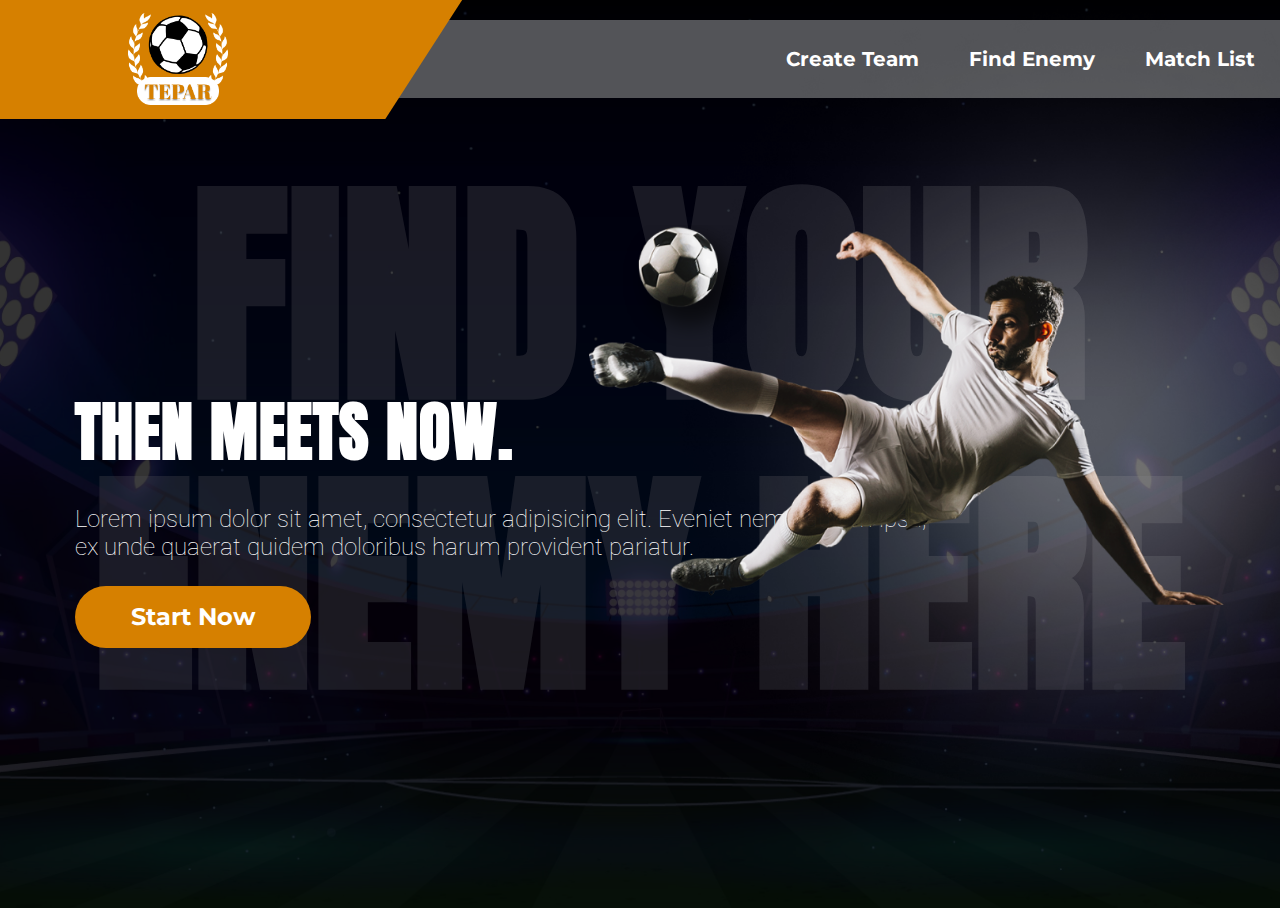
<file: index.html>
<!DOCTYPE html>
<html lang="en">
<head>
  <meta charset="UTF-8">
  <meta http-equiv="X-UA-Compatible" content="IE=edge">
  <meta name="viewport" content="width=device-width, initial-scale=1.0">
  <title>TEPAR</title>
  <link rel="stylesheet" href="./styles/landing.css">
</head>
<body>
  <div class="header">
    <!-- <h1 id="logo" onclick="window.location.href = 'index.html'">TEPAR</h1> -->
    <img src="./assets/landingPages/logo.png" id="logo" onclick="window.location.href = 'index.html'" alt="logo">
    <img src="./assets/landingPages/Rectangle 12.svg" id="shape" alt="">
    <a href="./create.html">Create Team</a>
    <a href="find.html">Find Enemy</a>
    <a href="match.html">Match List</a>
  </div>
  <div class="main">
    <div class="content">
      <h1>THEN MEETS NOW.</h1>
      <p>Lorem ipsum dolor sit amet, consectetur adipisicing elit. Eveniet nemo autem ipsa, <br>ex unde quaerat quidem doloribus harum provident pariatur.</p>
      <button>Start Now</button>
    </div>
  </div>
  <div class="teks">
    <h1>FIND YOUR</h1>
    <h1>ENEMY HERE</h1>
</div>
<img src="./assets/landingPages/player.png" class="player" alt="">
<img src="./assets/landingPages/Ellipse 2.png" class="shades" alt="">
<script src="./script/landing.js"></script>
</body>
</html>
</file>
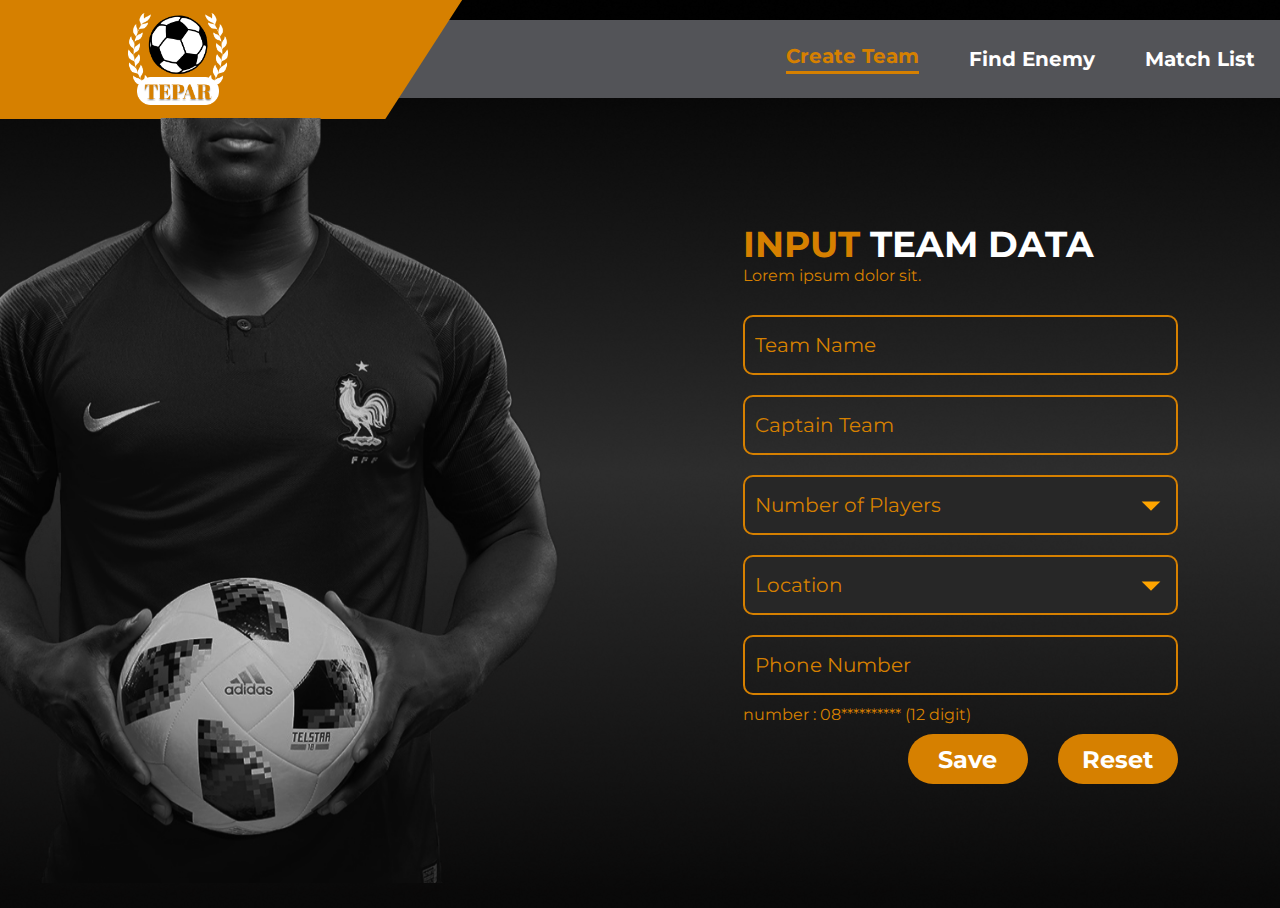
<file: create.html>
<!DOCTYPE html>
<html lang="en">
<head>
  <meta charset="UTF-8">
  <meta http-equiv="X-UA-Compatible" content="IE=edge">
  <meta name="viewport" content="width=device-width, initial-scale=1.0">
  <title>Create Team</title>
  <link rel="stylesheet" href="styles/create.css">
</head>
<body>
  <div class="header">
    <img src="./assets/landingPages/logo.png" id="logo" onclick="window.location.href = 'index.html'" alt="logo">
    <img src="./assets/landingPages/Rectangle 12.svg" id="shape" alt="">
    <a id="active" href="/create.html">Create Team</a>
    <a href="find.html">Find Enemy</a>
    <a href="match.html">Match List</a>
  </div>
  <img src="./assets/mainPages/man.png" id="man" alt="">
  <div class="main">
    <div class="teks">
      <h1><span id="INPUT">INPUT</span> TEAM DATA</h1>
      <p>Lorem ipsum dolor sit.</p>
      <div class="input">
        <input type="text" name="" id="teamName" placeholder="Team Name" maxlength="7">
        <input type="text" name="" id="captName" placeholder="Captain Team" maxlength="7">
        <select name="Number" id="number">
          <option selected disabled id="#number">Number of Players</option>
          <option value="5">5</option>
          <option value="6">6</option>
          <option value="7">7</option>
          <option value="8">8</option>
        </select>
        <select name="location" id="location">
          <option  selected disabled id="location">Location</option>
          <option value="Jakarta Selatan">Jakarta Selatan</option>
          <option value="Jakarta Timur">Jakarta Timur</option>
          <option value="Jakarta Pusat">Jakarta Pusat</option>
          <option value="Jakarta Barat">Jakarta Barat</option>
          <option value="Jakarta Utara">Jakarta Utara</option>
        </select>
        <input name="" id="phone" placeholder="Phone Number " oninput="javascript: if (this.value.length > this.maxLength) this.value = this.value.slice(0, this.maxLength);"
        type = "number"
        maxlength = "12" >
        <p>number : 08********** (12 digit)</p>
        <div class="btn">
          <button id="save">Save</button>
          <button id="reset">Reset</button>
        </div>
      </div>
    </div>
  </div>
  <!-- Notifications Add Team -->
    <div class="complete">
      <div class="img">  
        <img src="./assets/mainPages/check success.png" alt="">
      </div>
      <div class="text-completed">
        <h1>Input Complete</h1>
        <p>Congrats! Your team data successfully done</p>
      </div>
      <div class="btn-find">
        <button>Find Enemy</button>
      </div>
    </div>
    <!-- End Notifications -->
  <!-- Notifications Reset Team -->
    <div class="reset show">
      <div class="img">  
        <img src="./assets/mainPages/check success.png" alt="">
      </div>
      <div class="text-reset">
        <h1>Reset Complete</h1>
        <p>You've done reset your team data</p>
      </div>
      <div class="btn-close">
        <button>close</button>
      </div>
    </div>
    <!-- End Notifications -->
    <script src="./script/create.js"></script>
</body>
</html>
</file>
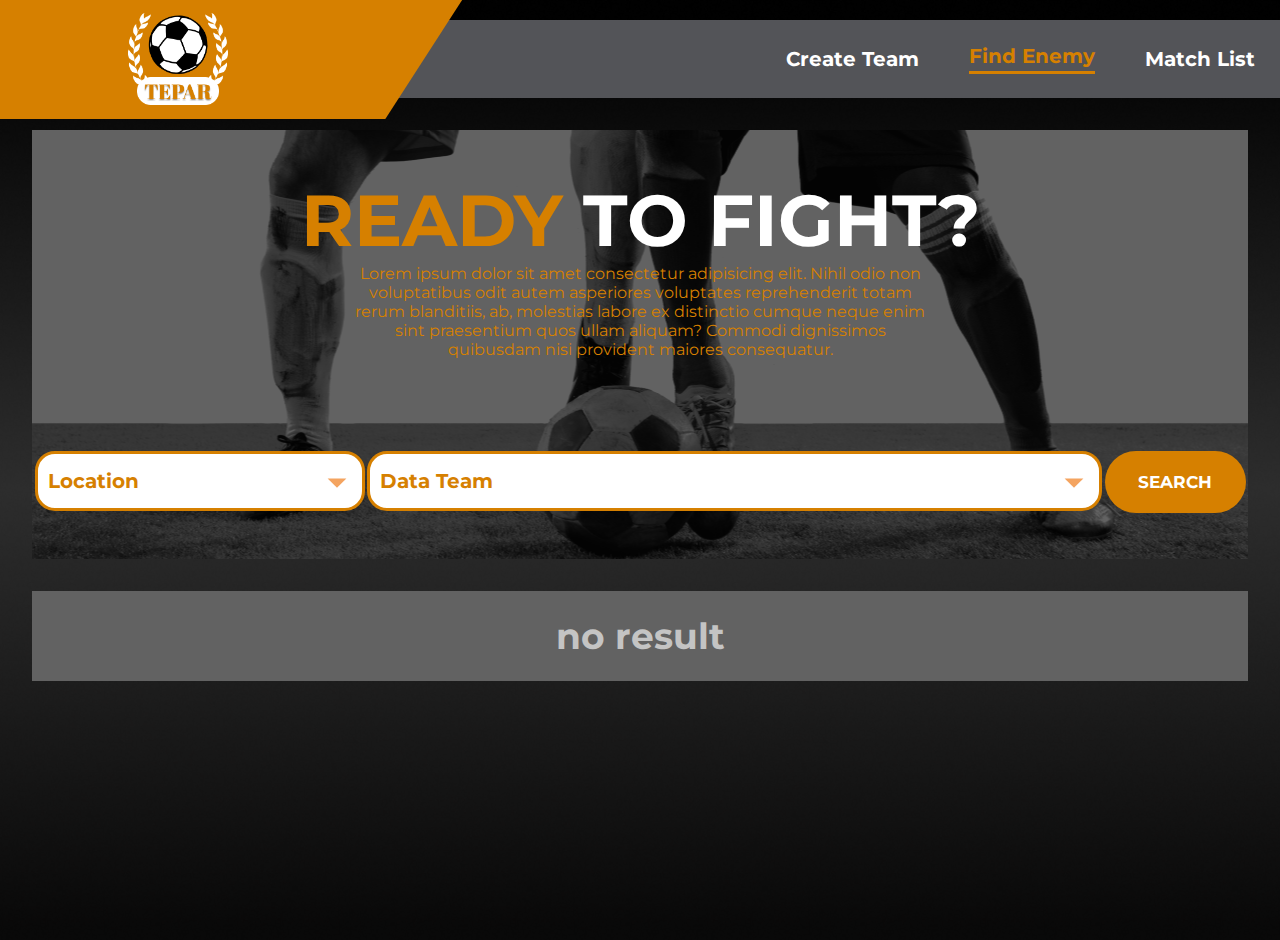
<file: find.html>
<!DOCTYPE html>
<html lang="en">
<head>
  <meta charset="UTF-8">
  <meta http-equiv="X-UA-Compatible" content="IE=edge">
  <meta name="viewport" content="width=device-width, initial-scale=1.0">
  <title>Find Enemy</title>
  <link rel="stylesheet" href="./styles/find.css">
</head>
<body>
  <div class="header">
    <img src="./assets/landingPages/logo.png" id="logo" onclick="window.location.href = 'index.html'" alt="logo">
    <img src="./assets/landingPages/Rectangle 12.svg" id="shape" alt="">
    <a href="./create.html">Create Team</a>
    <a id="active" href="find.html">Find Enemy</a>
    <a href="match.html">Match List</a>
  </div>
  <div class="main">
    <div class="search">
      <div class="text">
        <h1>READY <span id="text">TO FIGHT?</span> </h1>
        <p>Lorem ipsum dolor sit amet consectetur adipisicing elit. Nihil odio non voluptatibus odit autem asperiores voluptates reprehenderit totam rerum blanditiis, ab, molestias labore ex distinctio cumque neque enim sint praesentium quos ullam aliquam? Commodi dignissimos quibusdam nisi provident maiores consequatur.</p>
      </div>
      <div class="choose">
        <div class="locations">
          <div class="locationList arrow">
            <h1>Location</h1>
          </div>
          <ul>
            <li>
              <div class="location">
                <ul>
                  <li id="jakarta">Jakarta Pusat</li>
                  <li>Jakarta Timur</li>
                  <li>Jakarta Barat</li>
                  <li>Jakarta Selatan</li>
                  <li>Jakarta Utara</li>
                </ul>
              </div>
            </li>
          </ul>
        </div>
        <div class="team">
          <div class="selectTeam arrow">
            <h1>Data Team</h1>
          </div>
          <ul>
            <li>
              <div class="myTeam">
                <ul>
                </ul>
              </div>
            </li>
          </ul>
        </div>
        <button id="search">SEARCH</button>
      </div>
    </div>
    <!-- No result -->
      <div class="unlisted">
        <h1>no result</h1>
      </div>
      <!-- List Enemy -->
      <div class="list">
        <table>
          <thead>
            <tr>
              <th>Team Name</th>
              <th>Captain Name</th>
              <th>Number of Player</th>
              <th>Location</th>
              <th>Phone Number</th>
              <th>Button</th>
            </tr>
          </thead>
          <tbody>
          </tbody>
        </table>
      </div>
  </div>
  <div class="options">
    <div class="img">  
      <img src="./assets/findPages/question.png" alt="">
    </div>
    <div class="text-options">
      <h1>Want to Choose This Team?</h1>
      <p>Click "yes" if you want to choose this team</p>
    </div>
    <div class="btn-options">
      <button id="yes">yes</button>
      <button id="no">no</button>
    </div>
  </div>
  <div class="success">
    <div class="img">  
      <img src="./assets/mainPages/check success.png" alt="">
    </div>
    <div class="text-success">
      <h1>Congratulations!</h1>
      <p>You’ve found your enemy,<br>
        good luck in the match</p>
    </div>
    <div class="btn-success">
      <button id="matchList">See Match list</button>
    </div>
  </div>
  <script src="./script/data.js"></script>
  <script src="./script/find.js"></script>
</body>
</html>
</file>
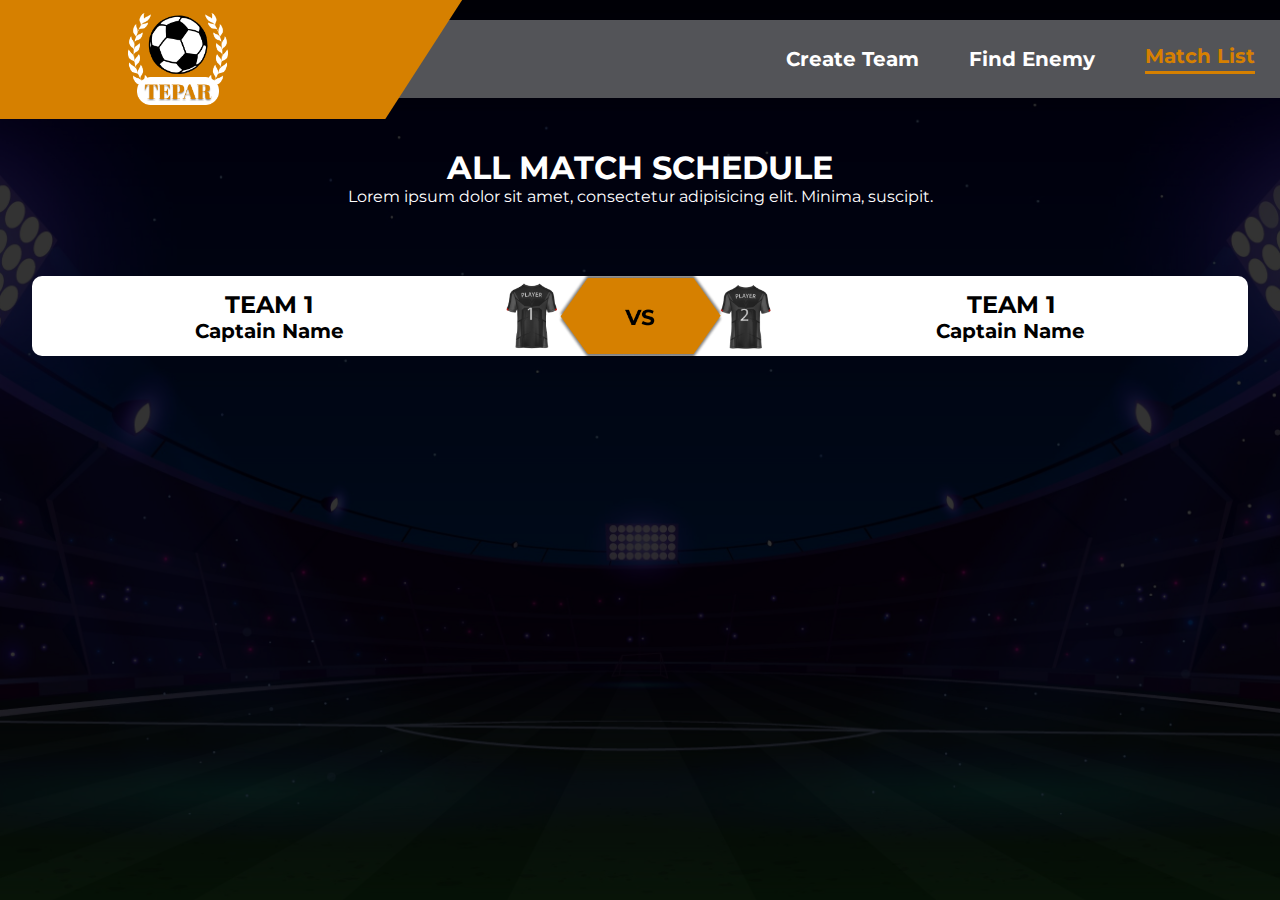
<file: match.html>
<!DOCTYPE html>
<html lang="en">
<head>
  <meta charset="UTF-8">
  <meta http-equiv="X-UA-Compatible" content="IE=edge">
  <meta name="viewport" content="width=device-width, initial-scale=1.0">
  <title>Match</title>
  <link rel="stylesheet" href="./styles/match.css">
</head>
<body>
  <div class="header">
    <img src="./assets/landingPages/logo.png" id="logo" onclick="window.location.href = 'index.html'" alt="logo">
    <img src="./assets/landingPages/Rectangle 12.svg" id="shape" alt="">
    <a href="create.html">Create Team</a>
    <a href="find.html">Find Enemy</a>
    <a id="active" href="match.html">Match List</a>
  </div>
    <div class="text">
      <h1>ALL MATCH SCHEDULE</h1>
      <p>Lorem ipsum dolor sit amet, consectetur adipisicing elit. Minima, suscipit.</p>
    </div>
      <div class="matches">
        <!-- MATCH LIST -->
        <div class="match">
          <div class="match-text">
            <h1>TEAM 1</h1>
            <h2>Captain Name</h2>
          </div>
          <img src="./assets/matchListPages/versus.png" alt="">
          <div class="match-text">
            <h1>TEAM 1</h1>
            <h2>Captain Name</h2>
          </div>
        </div>
        
        <!-- MATCH LIST -->
      </div>
  <script src="./script/match.js"></script>
</body>
</html>
</file>
<file: styles/landing.css>
@import url('https://fonts.googleapis.com/css2?family=Anton&family=Montserrat:wght@600&family=Roboto:wght@300&display=swap');
@import url(./header.css);


* {
  margin: 0;
  padding: 0;
  box-sizing: border-box;
}

body {
  background: 
  rgba(0, 0, 0, 0.8) url(../assets/landingPages/background.png);
  background-blend-mode: darken;
  background-repeat: no-repeat;
  background-position: center;
  background-size: cover;
  overflow:hidden;
}

.main {
  height: 90vh;
  width: 100%;
  color: white;
}

.content {
  height: 100%;
  width: 100%;
  display: flex;
  align-items: flex-start;
  flex-direction: column;
  justify-content: center;
  margin-left: 75px;
}

.content h1 {
  font-size: 64px;
  font-family: 'Anton', sans-serif;
  letter-spacing: 1px;
}

.content p {
  font-size: 24px;
  font-weight:lighter;
  font-family: 'Roboto', sans-serif;
}

.content button {
  width: 236px;
  height: 62px;
  border-radius: 40px;
  background-color: #D68000;
  color: white;
  font-size: 24px;
  font-weight: bold;
  font-family: 'Montserrat', sans-serif;
  cursor: pointer;
  border: none;
}

.content button:hover {
  background-color: #e98d03;
}
.content button:active {
  background-color: #cc7a00;
}

.content h1, p, button {
  margin-top: 25px;

}


.teks {
  width: 100%;
  color: rgba(83,83,88,0.30000001192092896);
  position: absolute;
  top: 150px;
  left: 0px;
  font-family: 'Anton', sans-serif;
  font-size: 120px;
  opacity: 1;
  text-align: center;
  line-height: 290px;
  z-index: -1;
  -webkit-touch-callout: none; 
  -webkit-user-select: none; 
  -khtml-user-select: none; 
  -moz-user-select: none;
  -ms-user-select: none;
  user-select: none;
}

.player {
  top: 25%;
  left: 46%;
  position: absolute;
  width: 50%;
  height: auto;
  z-index: 2;
}

.shades {
  top: 1%;
  left: 50%;
  position: absolute;
  width: 50%;
  border-radius: 50px;
}
</file>
<file: styles/create.css>
@import url('https://fonts.googleapis.com/css2?family=Anton&family=Montserrat:wght@400;600&family=Roboto:wght@300&display=swap');
@import url(./header.css);
@import url(./notif.css);

* {
  margin: 0;
  padding: 0;
  box-sizing: border-box;
  font-family: 'Montserrat', sans-serif;
}

.active {
  color: black;
}

body {
  overflow:hidden;
  background:url(../assets/mainPages/shades.png);
  background-size: cover;
  background-position: center;
}

#man {
  position:absolute;
  height: 85%;
  width: auto;
  margin-top: 20px;
  -webkit-touch-callout: none; 
    -webkit-user-select: none; 
     -khtml-user-select: none; 
       -moz-user-select: none;
        -ms-user-select: none;
            user-select: none;
  
}

.main {
  height: 90vh;
  display: flex;
  flex-direction: column;
  align-items:center;
  justify-content: space-around;
  margin-left: 50%;
  
}

.teks {
  color: white;
  -webkit-touch-callout: none; 
    -webkit-user-select: none; 
     -khtml-user-select: none; 
       -moz-user-select: none;
        -ms-user-select: none;
            user-select: none;
}

.teks h1 {
  font-size: 36px;
  font-weight: bold;
}

#INPUT {
  color: #D68000;
}

.teks p {
  color: #D68000;
  font-size: 16px;
}


.input {
  display: flex;
  flex-direction: column;
  justify-content: space-around;
  margin-top: 20px;
}

.input input, select {
  margin: 10px 0;
  width: 435px;
  height: 60px;
  border-radius: 10px;
  border-color: #D68000;
  border-style: solid;
  padding-left: 10px;
  background:none;
  text-align: left;
  color: #D68000;
  font-size: 20px;
  
}

.input input::-webkit-outer-spin-button,
input::-webkit-inner-spin-button {
  -webkit-appearance: none;
  margin: 0;
}

.input input:hover {
  border-color: #ff9a03;
}

.input select:hover {
  border-color: #ff9a03;
}


.input input:focus {
  outline: none;
  border-color: #ff9a03;
}

.input select:focus {
  outline: none;
  border-color: #ff9a03;
}

.input select {
  border: 2px solid #D68000;
  
}

.input select {
  background: #272727;
}


.option {
  background-color: white;
  width: 100%;
  height: 10vh;
}

.input ::placeholder {
  color: #D68000;
}

.input button {
  margin-top: 10px;
  font-size: 24px;
  color: white;
  font-weight: bold;
}


.btn {
  width: 100%;
  height: 100%;
  display: flex;
  align-items: center;
  justify-content: end;
}

.btn button {
  margin-left: 30px;
  width: 120px;
  height: 50px;
  border-radius: 40px;
  background: #D68000;
  border: none;
}

.btn button:hover {
  cursor: pointer;
  background-color: #ee930a ;
}

.btn button:active {
  background-color: #D68000;
}



.complete {
  display: none;
}

.focus a {
  color: blue;
}

.reset {
  display: none;
}

select#location {
  -webkit-appearance: none;
  -moz-appearance: none;
  background-image: url("data:image/svg+xml;utf8,<svg fill='orange' height='45' viewBox='0 -3 24 24' width='50' xmlns='http://www.w3.org/2000/svg'><path d='M7 10l5 5 5-5z'/><path d='M0 0h24v24H0z' fill='none'/></svg>");
  background-repeat: no-repeat;
  background-position-x: 100%;
}

select#number {
  -webkit-appearance: none;
  -moz-appearance: none;
  background-image: url("data:image/svg+xml;utf8,<svg fill='orange' height='45' viewBox='0 -3 24 24' width='50' xmlns='http://www.w3.org/2000/svg'><path d='M7 10l5 5 5-5z'/><path d='M0 0h24v24H0z' fill='none'/></svg>");
  background-repeat: no-repeat;
  background-position-x: 100%;
}
</file>
<file: styles/find.css>
@import url(./header.css);
@import url(./notif.css);
@import url('https://fonts.googleapis.com/css2?family=Anton&family=Montserrat:wght@400;600&family=Roboto:wght@300&display=swap');


* {
  margin: 0;
  padding: 0;
  box-sizing: border-box;
  font-family: 'Montserrat', sans-serif;
}

body {
  background: url(../assets/findPages/shades.png);
  background-size: cover;
  background-repeat:repeat;
  background-position: center;
  overflow-y: scroll;
  -ms-overflow-style: none; /*IE and Edge*/
  scrollbar-width: none; /* Firefox*/
  height: 100%;
}

body::-webkit-scrollbar {
  display: none;
}

.main {
  min-height: 90vh;
  background-color: none;
  align-items: center;
}

.search {
  color: white;
  height: 429px;
  background:url(../assets/findPages/ball.png);
  background-repeat: no-repeat;
  margin: 2rem; 
  background-size: cover;
  background-position: center;
  display: flex;
  flex-direction: column;
  justify-content: space-around;
  align-items: center;
}

.text {
  text-align: center;
  color: #D68000;
  -webkit-touch-callout: none; 
    -webkit-user-select: none; 
     -khtml-user-select: none; 
       -moz-user-select: none;
        -ms-user-select: none;
            user-select: none;
}

#text {
  color: white;
}

.text h1 {
  font-size: 72px;
}

.text p {
  margin:0 20rem;
}


.choose {
  width: 100%;
  display: flex;
  justify-content: space-evenly;
}

.choose select {
  border-radius: 20px;
  padding-left: 10px;
  border: 3px solid #D68000;
  font-size: 20px;
  cursor: pointer;
}


.choose option {
  padding: 20px;
  background-color: white;
  color: #D68000;
}

.locations {
  width: 330px;
  height: 60px;
  position: relative;
}

.locations ul {
  list-style-type: none;
}

.locationList {
  width: 100%;
  height: 100%;
  border-radius: 20px;
  background-color: white;
  display: flex;
  color: #D68000;
  align-items: center;
  padding: 0 10px;
  border: 3px solid #D68000;
  cursor: pointer;
}

.locationList h1 {
  font-size: 20px;
}

.locationList:hover {
  color: #ee930a;
}

.location {
  margin-top: 10px;
  background-color: white;
  list-style-type: none;
  color: #D68000;
  border: 3px solid #D68000;
  border-radius: 20px;
  opacity: 0;
  pointer-events: none;
}

.location li {
  cursor: pointer;
  padding:  20px 10px;
  font-weight: normal;
  font-size: 20px;
}

.location li:hover {
  color: #ee930a;
}

.team {
  width: 735px;
  height: 60px;
  position: relative;
}

.selectTeam {
  width: 100%;
  height: 100%;
  border-radius: 20px;
  background-color: white;
  display: flex;
  color: #D68000;
  align-items: center;
  padding: 0 10px;
  border: 3px solid #D68000;
  cursor: pointer;
}


.arrow {
  /* DropDown Arrow */
  -webkit-appearance: none;
  -moz-appearance: none;
  /* background: transparent; */
  background-image: url("data:image/svg+xml;utf8,<svg fill='sandybrown' height='45' viewBox='0 -3 24 24' width='50' xmlns='http://www.w3.org/2000/svg'><path d='M7 10l5 5 5-5z'/><path d='M0 0h24v24H0z' fill='none'/></svg>");
  background-repeat: no-repeat;
  background-position-x: 100%;
}

.selectTeam h1 {
  font-size: 20px;
}

.selectTeam:hover {
  color: #ee930a;
  border-color: #ee930a;
}


.team ul {
  list-style-type: none;
}

.myTeam {
  margin-top: 10px;
  background-color: white;
  list-style-type: none;
  color: #D68000;
  border: 3px solid #D68000;
  border-radius: 20px;
  opacity: 0;
  pointer-events: none;
}

.show {
  opacity: 1;
  pointer-events: all;
}

.myTeam li {
  padding: 10px 0;
  margin: 0 10px;
  cursor: pointer;
}

.myTeam li:hover {
  color: #ee930a;
}

.myTeam h1 {
  font-size: 20px;
  font-weight: bold;
}

.myTeam  h2 {
  font-size: 14px;
  font-weight: normal;
}

.myTeam p {
  float: right;
  margin-top: 10px;
}


#search {
  width: 141px;
  height:62px;
  border-radius: 40px;
  background-color: #D68000;
  color: white;
  border: none;
  font-size: 17px;
  font-weight: bold;
  cursor: pointer;
}

#search:hover {
  background-color: #ee930a ;
}

#search:active {
  background-color: #D68000;
}

.unlisted {
  color: #C4C4C4;
  height: 90px;
  background-color: #626262;
  margin: 2rem;
  font-size: 18px;
  display: flex;
  justify-content: center;
  align-items: center;
  
}

.list {
  margin: 2rem; 
  color: white;
  min-height: 20vh;
  display: none;
}

.list table {
  width: 100%;
  min-height: 10vh;
  text-align: center;
  border: 1px solid white;
  border-collapse: collapse;
  
}

.list thead tr {
  color: black;
  background-color: white;
  -webkit-touch-callout: none; 
    -webkit-user-select: none; 
     -khtml-user-select: none; 
       -moz-user-select: none;
        -ms-user-select: none;
            user-select: none;
}

.list td {
  background-color: #E8E6E6;
  color: black;
}

.list th,td {
  padding: 1rem;
}

.list button {
  width: 144px;
  height: 38px;
  border-radius: 10px;
  background-color: #D68000;
  color: white;
  font-weight: bold;
  border-style: none;
  cursor: pointer;
}

.list button:hover {
  background-color: #ee930a;
}

.list button:active {
  background-color: #D68000;
}

.complete {
  /* display: none; */
  position: fixed;
  height: 550px;
}

/* .text-completed {
  padding-bottom: 10px;
} */



select#location {
  -webkit-appearance: none;
  -moz-appearance: none;
  /* background: transparent; */
  background-image: url("data:image/svg+xml;utf8,<svg fill='sandybrown' height='45' viewBox='0 -3 24 24' width='50' xmlns='http://www.w3.org/2000/svg'><path d='M7 10l5 5 5-5z'/><path d='M0 0h24v24H0z' fill='none'/></svg>");
  background-repeat: no-repeat;
  background-position-x: 100%;
}
</file>
<file: styles/match.css>
@import url(./header.css);

* {
  margin: 0;
  padding: 0;
  font-family: 'Montserrat', sans-serif;
  box-sizing: border-box;
}

body {
  background: 
  rgba(0, 0, 0, 0.8) url(../assets/landingPages/background.png);
  background-blend-mode: darken;
  background-repeat: no-repeat;
  background-position: center;
  background-size:cover;
  overflow-y: scroll;
  -ms-overflow-style: none; /*IE and Edge*/
  scrollbar-width: none; /* Firefox*/
  -webkit-user-select: none; 
  -khtml-user-select: none; 
    -moz-user-select: none;
     -ms-user-select: none;
         user-select: none; 
}

body::-webkit-scrollbar {
  display: none;
}

.text {
  text-align: center;
  width: 100%;
  height: 100px;
  margin: 50px 0;
  color: white;
}

.matches {
  margin-top: -2rem;
  /* padding-top: 2rem; */
  height: 59vh;
  width: 100%;
  color: white;
  display: flex;
  flex-direction: column;
  align-items: center;
  overflow-y: scroll;
  -ms-overflow-style: none; /*IE and Edge*/
  scrollbar-width: none; /* Firefox*/
  scroll-behavior: smooth;
  -webkit-touch-callout: none; 
}

.matches::-webkit-scrollbar {
  display: none;
}

.match {
  display: flex;
  width: 95%;
  /* justify-content: space-around; */
  align-items: center;
  background-color: white;
  color: black;
  border-radius: 10px;
  height: 80px;
  margin-top: 10px;
  margin-bottom: 20px;
  
}

.match img {
  width: 22%;
}

.match-text {
  width: 50%;
  text-align: center;
}

.match-text h1 {
  font-size: 24px;
}

.match-text h2 {
  font-size: 20px;
}
</file>
